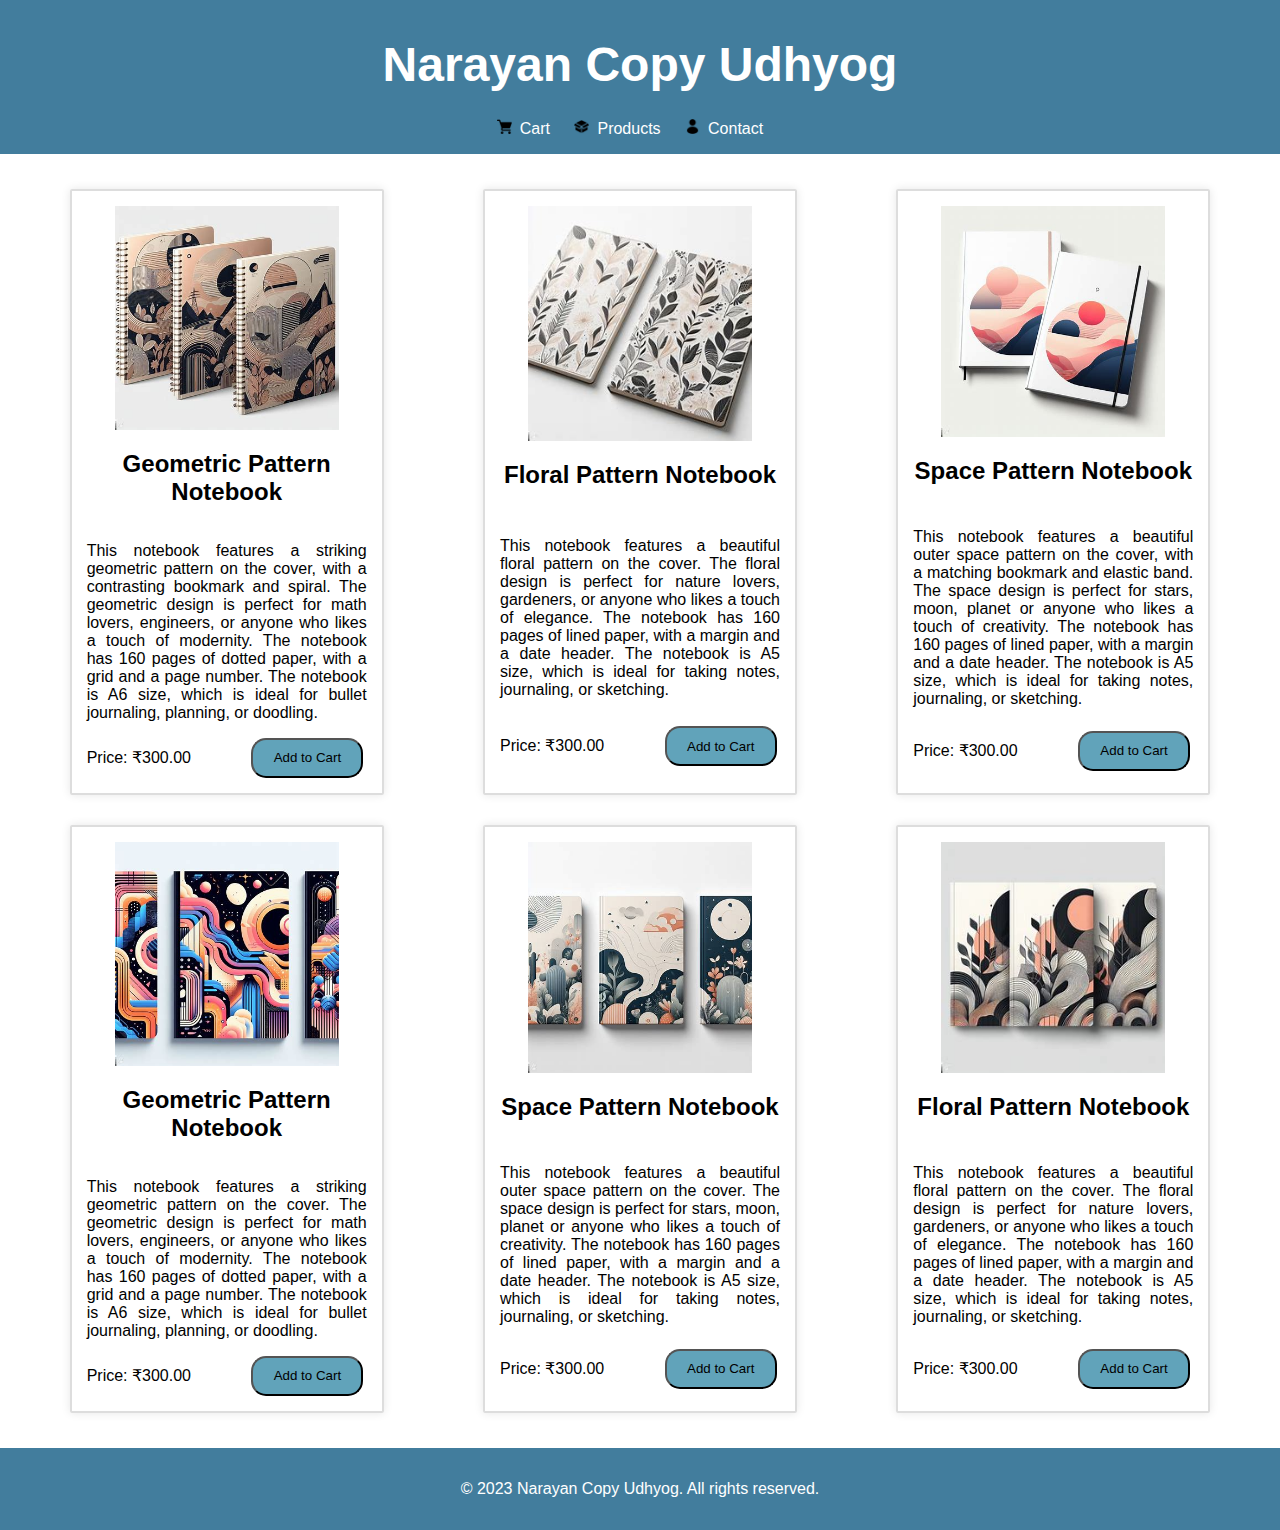
<file: index.html>
<!DOCTYPE html>
<html lang="en">
<head>
    <meta charset="UTF-8">
    <meta name="viewport" content="width=device-width, initial-scale=1.0">
    <title>Narayan Copy Udhyog</title>
    <link rel="stylesheet" href="styles.css">
    <link rel="shortcut icon" href="favicon.ico" type="image/x-icon">
</head>
<body>
    <header>
        <h1><font size="+10">Narayan Copy Udhyog</font></h1>
        <nav>
            <ul>
                <li><img src="grocery-store.png" class="icon"><a style="text-decoration:none;" href="cart.html">Cart</a></li>
                <li><img src="package.png" class="icon"><a style="text-decoration:none;" href="#">Products</a></li>
                <li><img src="user.png" class="icon"><a style="text-decoration:none;" href="#">Contact</a></li>
            </ul>
        </nav>
    </header>
    
    <section id="products">

        <article class="product" data-id="1" data-name="Geometric Pattern Notebook" data-price="300.00" data-image="product1.jpeg">
            <img src="product1.jpeg" alt="Product 1" class="produ">
            <h2 class="name">Geometric Pattern Notebook</h2>
            <p align="justify">This notebook features a striking geometric pattern on the cover, with a contrasting bookmark and spiral. The geometric design is perfect for math lovers, engineers, or anyone who likes a touch of modernity. The notebook has 160 pages of dotted paper, with a grid and a page number. The notebook is A6 size, which is ideal for bullet journaling, planning, or doodling.</p>
            <section class="abc">
                <span>Price: ₹300.00</span>
                <button id="butt", class="add-to-cart">Add to Cart</button>
            </section>
        </article>

        <article class="product" data-id="2" data-name="Floral Pattern Notebook" data-price="300.00" data-image="product7.jpeg">
            <img src="product7.jpeg" alt="Product 2" class="produ">
            <h2 class="name">Floral Pattern Notebook</h2>
            <p align="justify">This notebook features a beautiful floral pattern on the cover. The floral design is perfect for nature lovers, gardeners, or anyone who likes a touch of elegance. The notebook has 160 pages of lined paper, with a margin and a date header. The notebook is A5 size, which is ideal for taking notes, journaling, or sketching.</p>
            <section class="abc">
                <span>Price: ₹300.00</span>
                <button id="butt", class="add-to-cart">Add to Cart</button>
            </section>
        </article>

        <article class="product" data-id="3" data-name="Space Pattern Notebook" data-price="300.00" data-image="product8.jpeg">
            <img src="product8.jpeg" alt="Product 3" class="produ">
            <h2 class="name">Space Pattern Notebook</h2>
            <p align="justify">This notebook features a beautiful outer space pattern on the cover, with a matching bookmark and elastic band. The space design is perfect for stars, moon, planet or anyone who likes a touch of creativity. The notebook has 160 pages of lined paper, with a margin and a date header. The notebook is A5 size, which is ideal for taking notes, journaling, or sketching.</p>
            <section class="abc">
                <span>Price: ₹300.00</span>
                <button id="butt", class="add-to-cart">Add to Cart</button>
            </section>
        </article>

        <article class="product" data-id="4" data-name="Geometric Pattern Notebook" data-price="300.00" data-image="product4.jpeg">
            <img src="product4.jpeg" alt="Product 4" class="produ">
            <h2 class="name">Geometric Pattern Notebook</h2>
            <p align="justify">This notebook features a striking geometric pattern on the cover. The geometric design is perfect for math lovers, engineers, or anyone who likes a touch of modernity. The notebook has 160 pages of dotted paper, with a grid and a page number. The notebook is A6 size, which is ideal for bullet journaling, planning, or doodling.</p>
            <section class="abc">
                <span>Price: ₹300.00</span>
                <button id="butt", class="add-to-cart">Add to Cart</button>
            </section>
        </article>

        <article class="product" data-id="5" data-name="Space Pattern Notebook" data-price="300.00" data-image="product5.jpeg">
            <img src="product5.jpeg" alt="Product 5" class="produ">
            <h2 class="name">Space Pattern Notebook</h2>
            <p align="justify">This notebook features a beautiful outer space pattern on the cover. The space design is perfect for stars, moon, planet or anyone who likes a touch of creativity. The notebook has 160 pages of lined paper, with a margin and a date header. The notebook is A5 size, which is ideal for taking notes, journaling, or sketching.</p>
            <section class="abc">
                <span>Price: ₹300.00</span>
                <button id="butt", class="add-to-cart">Add to Cart</button>
            </section>
        </article>

        <article class="product" data-id="6" data-name="Floral Pattern Notebook" data-price="300.00" data-image="product6.jpeg">
            <img src="product6.jpeg" alt="Product 6" class="produ">
            <h2 class="name">Floral Pattern Notebook</h2>
            <p align="justify">This notebook features a beautiful floral pattern on the cover. The floral design is perfect for nature lovers, gardeners, or anyone who likes a touch of elegance. The notebook has 160 pages of lined paper, with a margin and a date header. The notebook is A5 size, which is ideal for taking notes, journaling, or sketching.</p>
            <section class="abc">
                <span>Price: ₹300.00</span>
                <button id="butt", class="add-to-cart">Add to Cart</button>
            </section>
        </article>

    </section>

    <footer>
        <p>&copy; 2023 Narayan Copy Udhyog. All rights reserved.</p>
    </footer>

    <script src="script.js"></script>
</body>
</html>
</file>
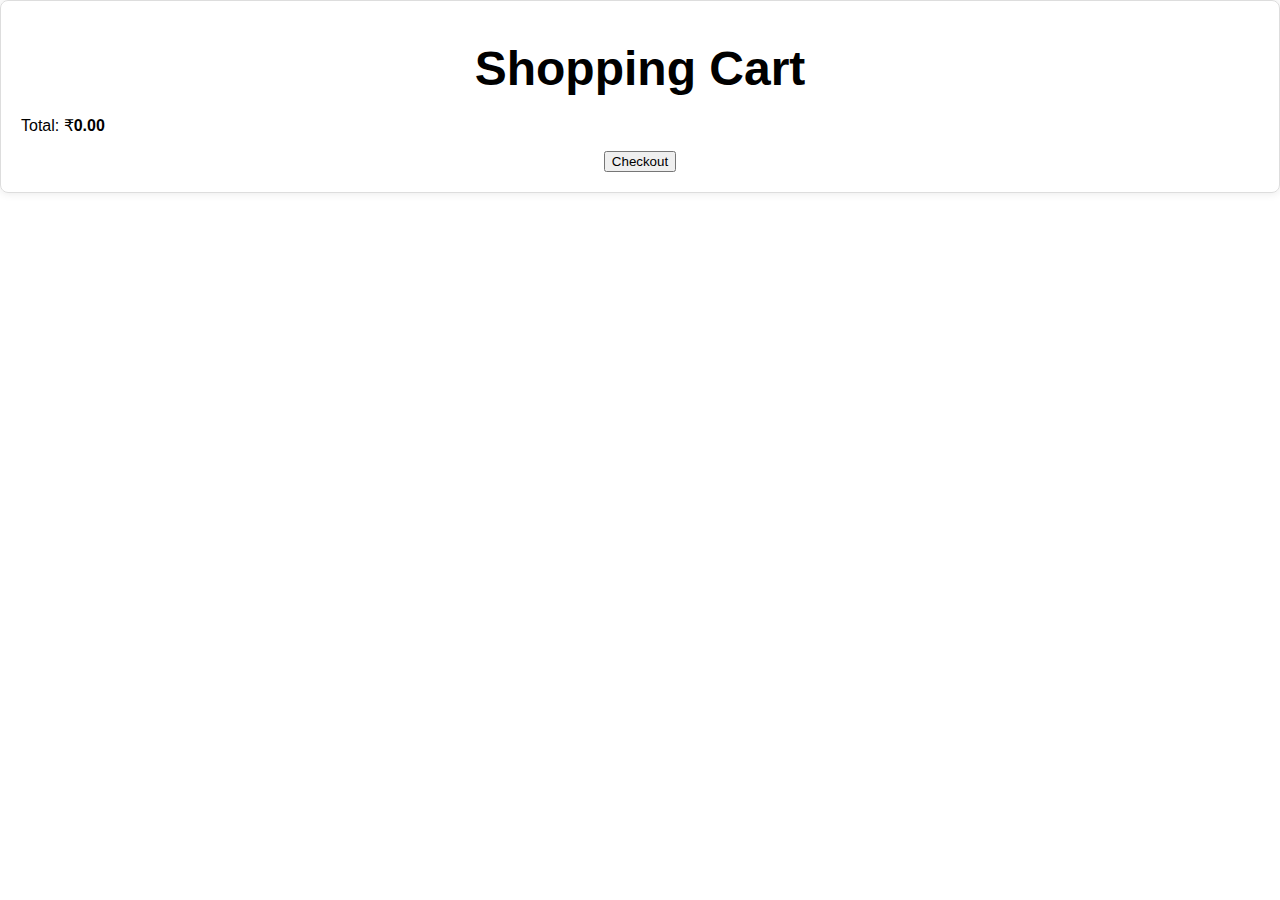
<file: cart.html>
<!DOCTYPE html>
<html lang="en">
<head>
    <meta charset="UTF-8">
    <meta name="viewport" content="width=device-width, initial-scale=1.0">
    <title>Narayan Copy Udhyog - Cart</title>
    <link rel="stylesheet" href="styles.css">
</head>
<body>

    <section id="cart">
        <h2 class="Shopping-cart"><font size="+5"><a href="/">Shopping Cart </a></font></h2>
        <ul id="cart-items"></ul>
        <p>Total: ₹<span id="cart-total">Cart is Empty</span></p>
        <button id="checkout-button">Checkout</button>
    </section>

    <script src="script.js"></script>
</body>
</html>
</file>
<file: styles.css>
body {
    font-family: Arial, sans-serif;
    margin: 0;
    padding: 0;
}

header {
    background-color: #427D9D;
    color: white;
    text-align: center;
    padding: 1em;
}

.icon {
    width: 15px;
    padding-top: 5px;
    padding-right: 8px;
}

nav ul {
    list-style-type: none;
    margin: 0;
    padding: 0;
}

nav ul li {
    display: inline;
    margin-right: 20px;
}

#products {
    display: flex;
    flex-wrap: wrap;
    justify-content: space-around;
    padding: 20px;
}

.produ{
    display: block;
    margin-left: auto;
    margin-right: auto;
    width: 80%;
}
#butt{
    width: 40%;
    height: 40px;
    margin-left: 20%;
    border-radius: 15px;
    background-color: #61A3BA;
}
.name{
 width: 100%;
 text-align: center;
}
.abc{
    width: 100%;
    justify-content: space-evenly;
}

.product {
    border: 2px solid #ddd;
    border-radius: 2px;
    padding: 15px;
    margin: 15px;
    width: calc(25% - 30px); /* 30px accounts for margins on both sides */
    box-shadow: 0 0 10px rgba(0, 0, 0, 0.1);
    display: flex;
    flex-wrap: wrap;
}

footer {
    background-color: #427D9D;
    color: white;
    text-align: center;
    padding: 1em;
}

#cart {
    padding: 20px;
    border: 1px solid #ddd;
    border-radius: 8px;
    box-shadow: 0 0 10px rgba(0, 0, 0, 0.1);
}

#cart-items {
    list-style: none;
    padding: 0;
}

.cart-item {
    display: flex;
    align-items: center;
    justify-content: space-between;
    border-bottom: 1px solid #ddd;
    padding: 10px 0;
}

.Shopping-cart {
text-align: center;
}

#checkout-button {
    display: block;
    margin-left: auto;
    margin-right: auto;
}

a {
    text-decoration: none;
    color: inherit;
}

#cart {
    padding: 20px;
    border: 1px solid #ddd;
    border-radius: 8px;
    box-shadow: 0 0 10px rgba(0, 0, 0, 0.1);
}

#cart-items {
    list-style: none;
    padding: 0;
}

.cart-item {
    display: flex;
    align-items: center;
    justify-content: space-between;
    border-bottom: 1px solid #ddd;
    padding: 10px 0;
}

.cart-item img {
    max-width: 80px; /* Adjust the maximum width as needed */
    max-height: 80px; /* Adjust the maximum height as needed */
    margin-right: 10px;
}

#cart-total {
    font-weight: bold;
}
</file>
